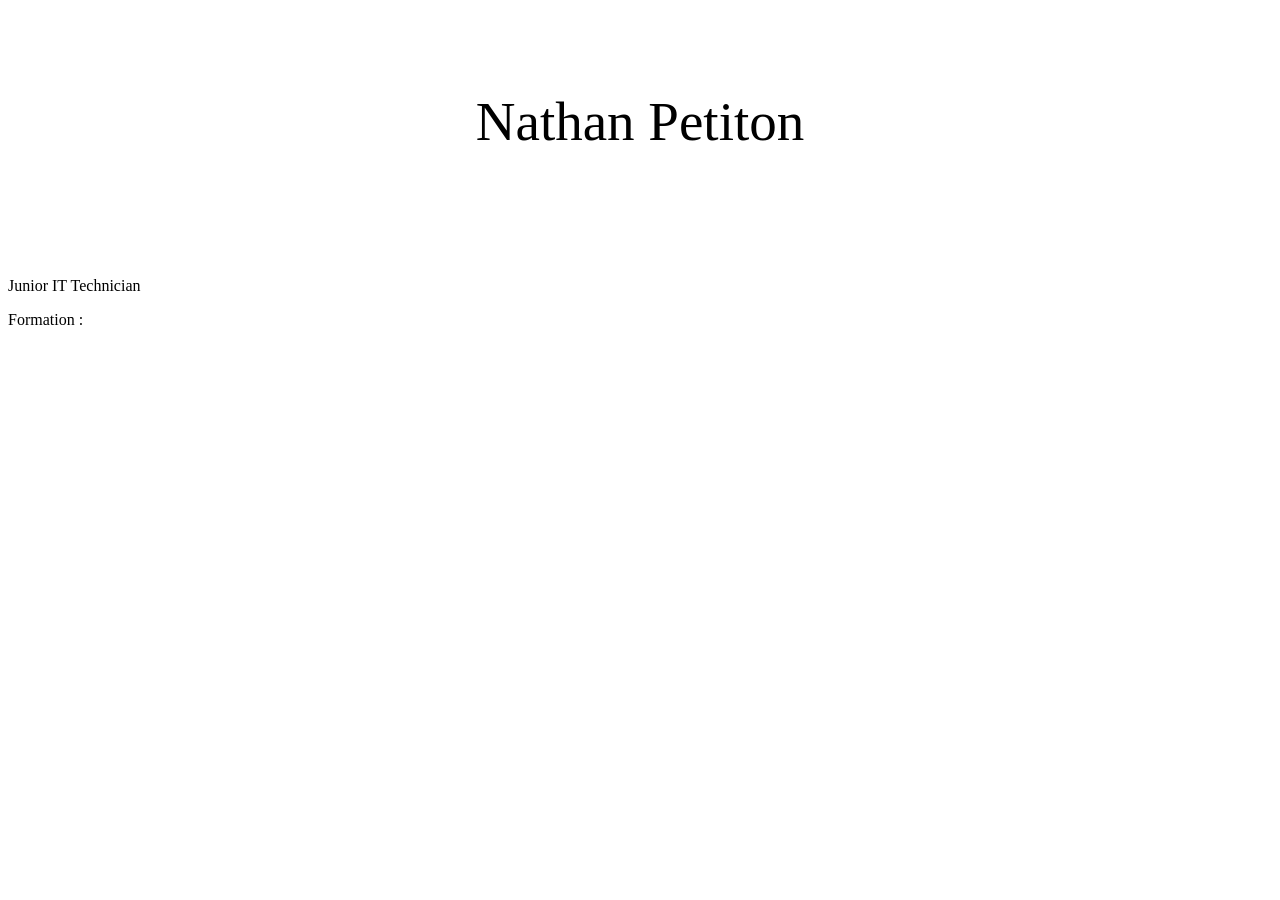
<file: index.html>
<!DOCTYPE html>
<html lang="en">
    <head>
        <meta charset="UTF-8">
        <meta name="viewport" content="width=device-width, initial-scale=1.0">
        <title>CV de Petiton Nathan</title>
        <link rel="stylesheet" href="styles.css">
    </head>
    <body>
        <!-- Haut -->
        <div class="box"> 
            <p id="nom">Nathan Petiton</p> <br />

            <p id="status">Junior IT Technician</p>
        </div>


        <div>
            <p>Formation :</p>
        </div>

    </body>
</html>
</file>
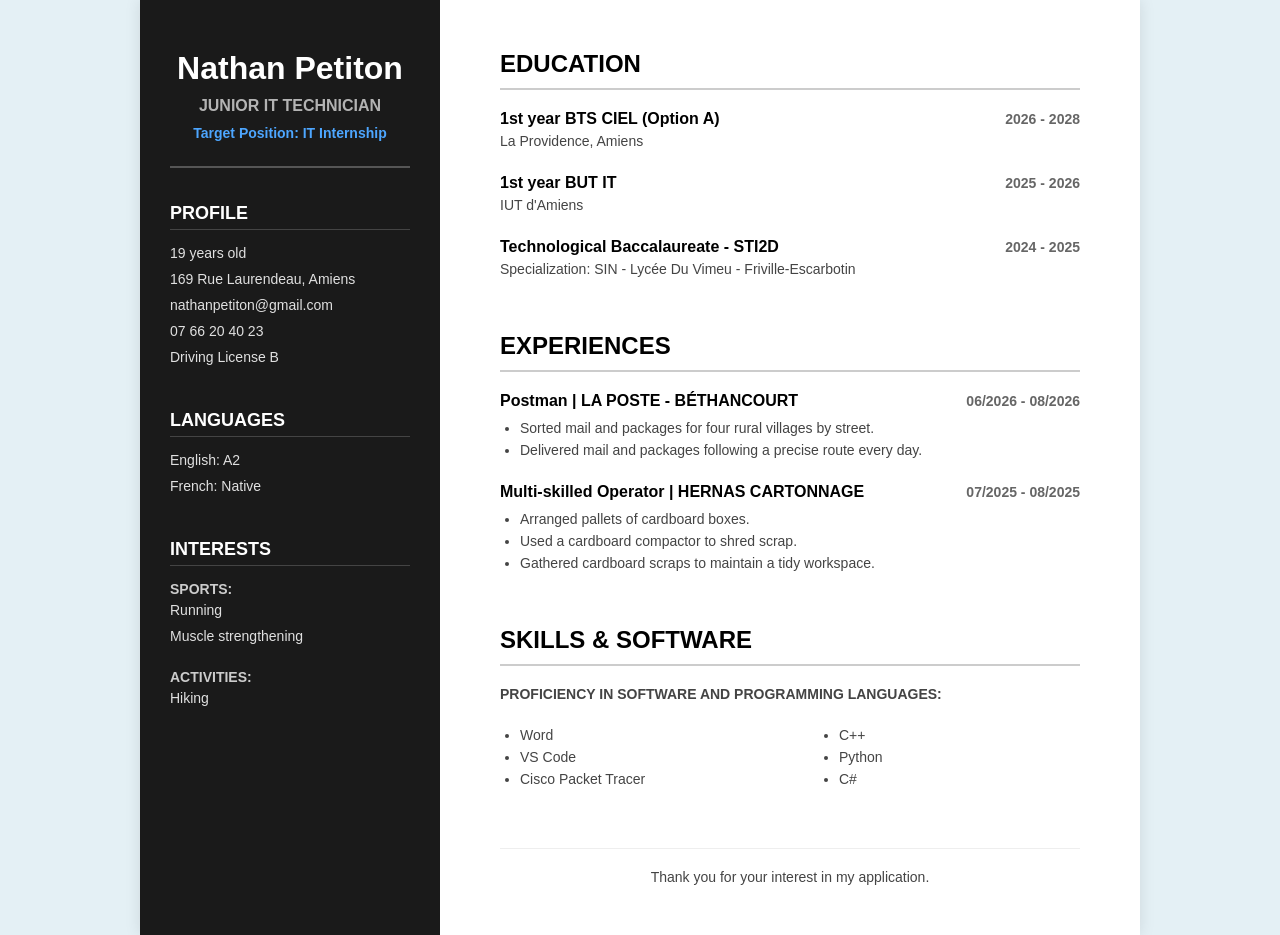
<file: CV/index.html>
<!DOCTYPE html>
<html lang="en">

<head>
    <meta charset="UTF-8">
    <meta name="viewport" content="width=device-width, initial-scale=1.0">
    <title>Nathan Petiton - CV</title>
    <link rel="stylesheet" href="style.css">
</head>


<body>

    <div id="cv-container">
        <!-- Colonne de gauche (Barre latérale) -->
        <aside class="sidebar">
            <header>
                <h1>Nathan Petiton</h1>
                <h2>JUNIOR IT TECHNICIAN</h2>
                <p class="target-position">Target Position: IT Internship</p>
            </header>

            <section>
                <h3>PROFILE</h3>
                <ul>
                    <li>19 years old</li>
                    <li>169 Rue Laurendeau, Amiens</li>
                    <li>nathanpetiton@gmail.com</li>
                    <li>07 66 20 40 23</li>
                    <li>Driving License B</li>
                </ul>
            </section>

            <section>
                <h3>LANGUAGES</h3>
                <ul>
                    <li>English: A2</li>
                    <li>French: Native</li>
                </ul>
            </section>

            <section>
                <h3>INTERESTS</h3>
                <article>
                    <h4>SPORTS:</h4>
                    <ul>
                        <li>Running</li>
                        <li>Muscle strengthening</li>
                    </ul>
                </article>
                <article>
                    <h4>ACTIVITIES:</h4>
                    <ul>
                        <li>Hiking</li>
                    </ul>
                </article>
            </section>
        </aside>

        <!-- Colonne de droite (Contenu principal) -->
        <main class="content">
            <section>
                <h2>EDUCATION</h2>
                <article>
                    <div class="header-row">
                        <strong>1st year BTS CIEL (Option A)</strong>
                        <span>2026 - 2028</span>
                    </div>
                    <p>La Providence, Amiens</p>
                </article>

                <article>
                    <div class="header-row">
                        <strong>1st year BUT IT</strong>
                        <span>2025 - 2026</span>
                    </div>
                    <p>IUT d'Amiens</p>
                </article>

                <article>
                    <div class="header-row">
                        <strong>Technological Baccalaureate - STI2D</strong>
                        <span>2024 - 2025</span>
                    </div>
                    <p>Specialization: SIN - Lycée Du Vimeu - Friville-Escarbotin</p>
                </article>
            </section>

            <section>
                <h2>EXPERIENCES</h2>
                <article>
                    <div class="header-row">
                        <strong>Postman | LA POSTE - BÉTHANCOURT</strong>
                        <span>06/2026 - 08/2026</span>
                    </div>
                    <ul>
                        <li>Sorted mail and packages for four rural villages by street.</li>
                        <li>Delivered mail and packages following a precise route every day.</li>
                    </ul>
                </article>

                <article>
                    <div class="header-row">
                        <strong>Multi-skilled Operator | HERNAS CARTONNAGE</strong>
                        <span>07/2025 - 08/2025</span>
                    </div>
                    <ul>
                        <li>Arranged pallets of cardboard boxes.</li>
                        <li>Used a cardboard compactor to shred scrap.</li>
                        <li>Gathered cardboard scraps to maintain a tidy workspace.</li>
                    </ul>
                </article>
            </section>

            <section>
                <h2>SKILLS & SOFTWARE</h2>
                <article>
                    <p><strong>PROFICIENCY IN SOFTWARE AND PROGRAMMING LANGUAGES:</strong></p>
                    <div class="skills-grid">
                        <ul>
                            <li>Word</li>
                            <li>VS Code</li>
                            <li>Cisco Packet Tracer</li>
                        </ul>
                        <ul>
                            <li>C++</li>
                            <li>Python</li>
                            <li>C#</li>
                        </ul>
                    </div>
                </article>
            </section>

            <footer>
                <p>Thank you for your interest in my application.</p>
            </footer>
        </main>
    </div>

</body>

</html>
</file>
<file: styles.css>
.nom{
    
}

#nom{

    display: flex;
    justify-content: center;
    padding: 35px;
    font-size: 55px;

}

#status{
    text-align: left;
}
</file>
<file: CV/style.css>
/* Reset basique pour éviter les marges par défaut */ * {
    box-sizing: border-box;
    margin: 0;
    padding: 0;
}

/* Le body prend toute la page */
body {
    font-family: 'Segoe UI', Tahoma, Geneva, Verdana, sans-serif;
    background-color: rgb(228, 240, 245);
    display: flex;
    justify-content: center;
    min-height: 100vh;
    /* Prend toute la hauteur de la fenêtre */
    padding: 0;
    /* Retrait des paddings pour le mode plein écran */
}

/* Le conteneur principal */
#cv-container {
    display: flex;
    flex-direction: row;
    width: 100%;
    /* Prend toute la largeur possible */
    max-width: 1000px;
    /* Limite légère sur les très grands écrans */
    background-color: white;
    min-height: 100vh;
    /* S'assure de remplir l'écran */
    box-shadow: 0 0 15px rgba(0, 0, 0, 0.1);
}

/* Colonne de gauche (Aside) */
.sidebar {
    width: 30%;
    background-color: #1a1a1a;
    color: white;
    padding: 50px 30px;
    display: flex;
    flex-direction: column;
    gap: 35px;
}

header {
    text-align: center;
    border-bottom: 2px solid #555;
    padding-bottom: 25px;
}


header h1 {
    font-size: 32px;
    margin-bottom: 10px;
}

header h2 {
    font-size: 16px;
    color: #b3b3b3;
    margin-bottom: 10px;
}

.target-position {
    font-size: 14px;
    color: #4da6ff;
    font-weight: bold;
}

.sidebar h3 {
    font-size: 18px;
    border-bottom: 1px solid #444;
    padding-bottom: 5px;
    margin-bottom: 15px;
}

.sidebar h4 {
    font-size: 14px;
    margin-bottom: 5px;
    color: #cccccc;
}

.sidebar ul {
    list-style-type: none;
}

.sidebar li {
    font-size: 14px;
    margin-bottom: 10px;
    color: #e0e0e0;
}

/* Colonne de droite (Main) */
.content {
    width: 70%;
    padding: 50px 60px;
    display: flex;
    flex-direction: column;
    gap: 30px;
}

.content h2 {
    font-size: 24px;
    color: black;
    border-bottom: 2px solid #ccc;
    padding-bottom: 10px;
    margin-bottom: 20px;
    text-transform: uppercase;
}

article {
    margin-bottom: 25px;
}

/* Organisation des lignes avec les dates */
.header-row {
    display: flex;
    justify-content: space-between;
    align-items: baseline;
    margin-bottom: 5px;
}

.header-row strong {
    font-size: 16px;
    color: black;
}

.header-row span {
    font-size: 14px;
    color: #666;
    font-weight: bold;
}

.content p {
    font-size: 14px;
    color: #444;
}

.content ul {
    padding-left: 20px;
    margin-top: 10px;
}

.content li {
    font-size: 14px;
    color: #444;
    margin-bottom: 6px;
}

/* Grille pour les compétences */
.skills-grid {
    display: flex;
    justify-content: space-between;
    margin-top: 15px;
}

.skills-grid ul {
    width: 45%;
}

/* Footer au bas de la zone principale */
footer {
    margin-top: auto;
    /* Pousse le footer vers le bas */
    text-align: center;
    border-top: 1px solid #eee;
    padding-top: 20px;
    color: #888;
    font-size: 12px;
}
</file>
